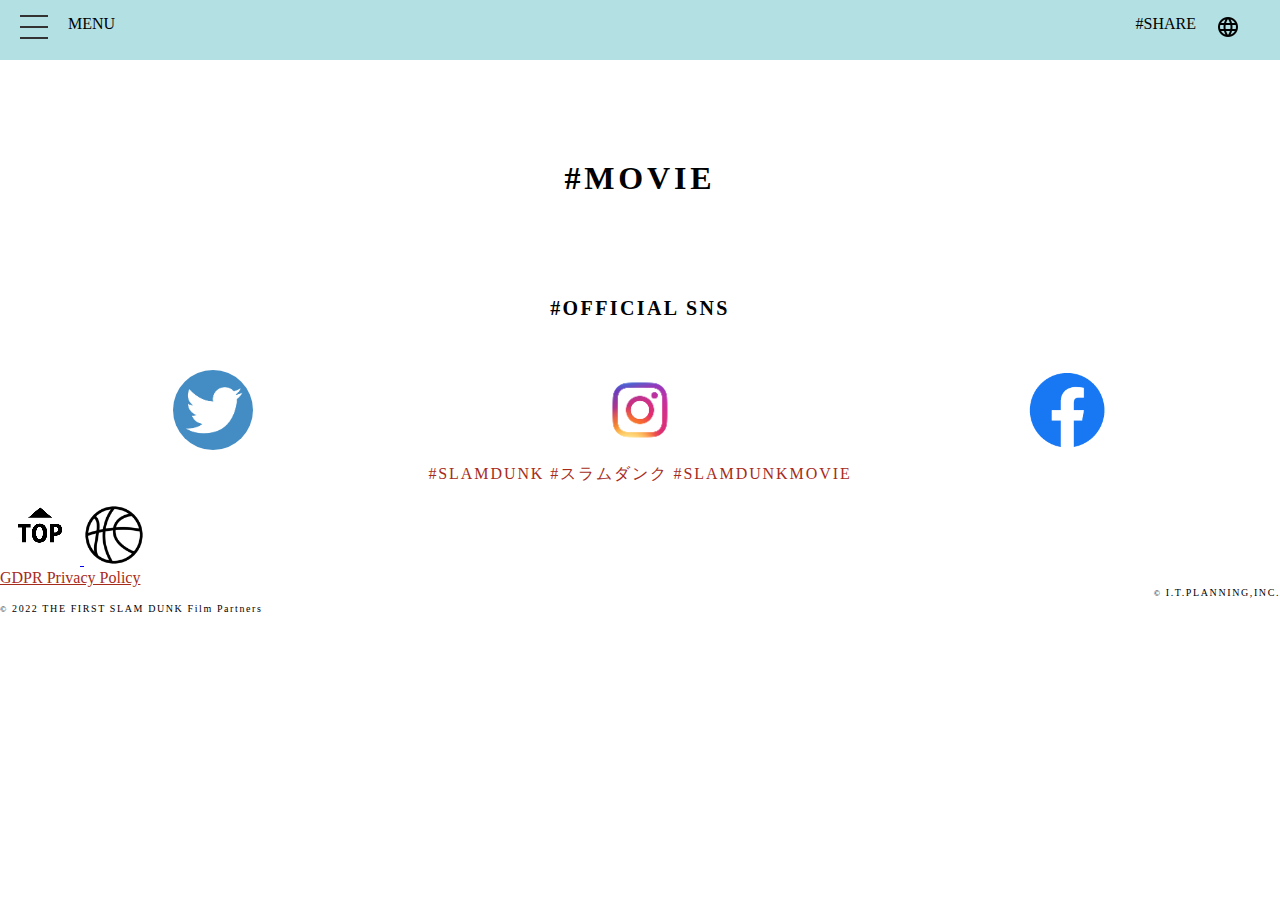
<file: chisa/chisa.html>
<!DOCTYPE html>
<html lang="en">
<head>
    <meta charset="UTF-8">
    <meta http-equiv="X-UA-Compatible" content="IE=edge">
    <meta name="viewport" content="width=device-width, initial-scale=1.0">
    <title>米須用</title>
    <link rel="stylesheet" href="../assets/css/style.css">
</head>
<body>
    <header id="header">
        <!-- ヘッダー左 -->
        <div class="header-left">
            <div class="hamburger">
                <!-- ハンバーガーbtn -->
                <span class="nav-toggle">
                    <span></span>
                    <span></span>
                    <span></span>
                </span>
                <!-- ハンバーガーメニューリスト -->
                <nav class="nav">
                    <ul class="nav-menu">
                        <li><a href="/"><img src="../assets/img/language-icon/2x/baseline_language_black_24dp.png" alt="logo"></a></li>
                        <li><a href="#">NEWS</a></li>
                        <li><a href="#">ABOUT THE MOVIE</a></li>
                        <li><a href="#">TICKET</a></li>
                        <li><a href="#">THEATER</a></li>
                        <li><a href="#">GALLERY</a></li>
                        <li><a href="#">GOODS</a></li>
                        <li><a href="#">SLAM DUNK POST</a></li>
                        <li><a href="#">COURT SIDE</a></li>
                        <li><a href="#">COMICS</a></li>
                    </ul>
                </nav>
                <span class="hamburger-text">MENU</span>
            </div>
        </div>
        <!-- ヘッダーright -->
        <div class="header-right">
            <div class="share-link">
                <span id="share">#SHARE</span>
            </div>
            <div class="translate-link">
                <img src="../assets/img/language-icon/1x/baseline_language_black_24dp.png" alt="言語変換" id="language-icon">
            </div>
        </div>
    </header>
    <!-- メイン -->
    <main>

        <!-- トシヤさん kv,#NEWSここにくる -->

        <!-- #MOVIE -->
        <div class="movie">
            <h1 class="section-title">#MOVIE</h1>
            <!-- スライダー動画3つのみ -->
        </div>
        <!-- #OFFICIAL SNS -->
        <div class="sns">
            <h2 class="sns-title">#OFFICIAL SNS</h2>
            <!-- twitterとinstaとFBのリンクなど -->
            <ul class="sns-list">
                <li class="list-item">
                    <a href="https://twitter.com/intent/follow?screen_name=movie_slamdunk">
                        <img src="../assets/img/twitter_logo.png" alt="twitter_logo">
                    </a>
                </li>
                <li class="list-item">
                    <a href="https://www.instagram.com/slamdunk_movie/">
                        <img src="../assets/img/instagram_logo.png" alt="instagram_logo">
                    </a>
                </li>
                <li class="list-item">
                    <a href="https://www.facebook.com/movie.slamdunk/">
                        <img src="../assets/img/facebook_logo.png" alt="facebook_logo">
                    </a>
                </li>
            </ul>
            <div class="hashtag">
                <p>#SLAMDUNK #スラムダンク #SLAMDUNKMOVIE</p>
            </div>
        </div>

        <!-- basketball -->
        <div class="ball">
            <p class="pagetop">
                <a href="#top" class="pagetop-btn">
                    <span class="btn-ttl">
                        <img src="../assets/img/top_text.png" alt="topへ">
                    </span>
                    <span class="btn-img">
                        <img src="../assets/img/top_basketball.png" alt="ball">
                    </span>
                </a>
            </p>
        </div>
    </main>
    <!-- フッター -->
    <footer>
        <!-- フッターleft -->
        <div class="footer-left">
            <!-- プライバシーポリシーのリンク -->
            <a href="">GDPR Privacy Policy</a>
        </div>
        <!-- フッターright -->
        <div class="footer-right">
            <span id="first"><small>&copy;</small> I.T.PLANNING,INC.</span>
            <!-- <br> -->
            <span><small>&copy;</small> 2022 THE FIRST SLAM DUNK Film Partners</span>
        </div>
    </footer>

    <script src="https://code.jquery.com/jquery-3.6.3.min.js" integrity="sha256-pvPw+upLPUjgMXY0G+8O0xUf+/Im1MZjXxxgOcBQBXU=" crossorigin="anonymous"></script>
    <script src="../chisa/chisa.js"></script>
</body>
</html>
</file>
<file: assets/css/style.css>
* {
  padding: 0;
  margin: 0;
}

body {
  font-family: serif;
}

#header {
  width: 100vw;
  height: 60px;
  background-color: #b3e0e2;
  display: flex;
  justify-content: space-between;
}

.hamburger {
  display: flex;
  margin: 15px 20px;
}
.hamburger .nav-toggle {
  margin-right: 20px;
}

.header-right {
  display: flex;
  margin: 15px 40px;
}
.header-right .translate-link {
  margin-left: 20px;
}

.nav-toggle {
  display: block;
  position: relative;
  width: 1.75rem;
  height: 1.5rem;
}

.nav-toggle span {
  display: block;
  width: 100%;
  height: 2px;
  background-color: #333;
  position: absolute;
  transition: transform 0.5s, opacity 0.5s;
}
.nav-toggle span:nth-child(1) {
  top: 0;
}
.nav-toggle span:nth-child(2) {
  top: 0;
  bottom: 0;
  margin: auto;
}
.nav-toggle span:nth-child(3) {
  bottom: 0;
}

.nav-toggle.show span:nth-child(1) {
  transform: translateY(10px) rotate(-45deg);
}
.nav-toggle.show span:nth-child(2) {
  opacity: 0;
}
.nav-toggle.show span:nth-child(3) {
  transform: translateY(-12px) rotate(45deg);
}

.nav {
  position: fixed;
  top: 3rem;
  left: 0;
  right: 0;
  bottom: 0;
  padding: 1rem;
  opacity: 0;
  visibility: hidden;
  transition: opacity 0.5s, visibility 0.5s;
}
.nav .show {
  opacity: 1;
  visibility: visible;
}

.movie .section-title {
  margin-top: 100px;
  margin-bottom: 50px;
  text-align: center;
  letter-spacing: 0.12em;
}

.sns-title {
  margin-top: 100px;
  margin-bottom: 50px;
  text-align: center;
  letter-spacing: 0.12em;
  font-size: 20px;
}
.sns-list {
  text-align: center;
  display: flex;
  list-style: none;
}

.list-item img {
  border-radius: 50%;
}

.hashtag p {
  text-align: center;
  letter-spacing: 0.12em;
  color: #A72B1B;
  margin-top: 10px;
}

.ball .pagetop {
  display: block;
}
.ball .pagetop-btn {
  bottom: 200px;
}

@keyframes ballBound {
  0% {
    top: 0;
    -webkit-transform: rotateZ(0deg);
    transform: rotateZ(0deg);
  }
  12.5% {
    top: 42px;
    -webkit-transform: scale(1.04, 0.96) rotateZ(45deg);
    transform: scale(1.04, 0.96) rotateZ(45deg);
  }
  25% {
    top: 0;
  }
  37.5% {
    top: 42px;
    -webkit-transform: scale(1.04, 0.96) rotateZ(135deg);
    transform: scale(1.04, 0.96) rotateZ(135deg);
  }
  50% {
    top: 0;
  }
  62.5% {
    top: 42px;
    -webkit-transform: scale(1.04, 0.96) rotateZ(225deg);
    transform: scale(1.04, 0.96) rotateZ(225deg);
  }
  75% {
    top: 0;
  }
  87.5% {
    top: 42px;
    -webkit-transform: scale(1.04, 0.96) rotateZ(315deg);
    transform: scale(1.04, 0.96) rotateZ(315deg);
  }
  100% {
    top: 0;
    -webkit-transform: rotateZ(360deg);
    transform: rotateZ(360deg);
  }
}
.footer {
  display: flex;
  justify-content: space-between;
  margin: 100px 20px 50px 20px;
}
.footer-left a {
  color: #A72B1B;
}
.footer-right span {
  font-size: 10px;
  letter-spacing: 0.1rem;
}
.footer-right #first {
  display: block;
  text-align: right;
}

.m-list-news .section-title {
  margin-top: 100px;
  margin-bottom: 50px;
  text-align: center;
}

.u-txt-ttl2 {
  font-size: 50px;
  text-align: center;
}

.list-item {
  width: 33.3333333333%;
}

.item-inner {
  border: solid 1px black;
}
.item-inner img {
  width: 100%;
  border: solid 1px black;
}

.news-list {
  display: flex;
  list-style: none;
}

.kv {
  text-align: center;
}/*# sourceMappingURL=style.css.map */
</file>
